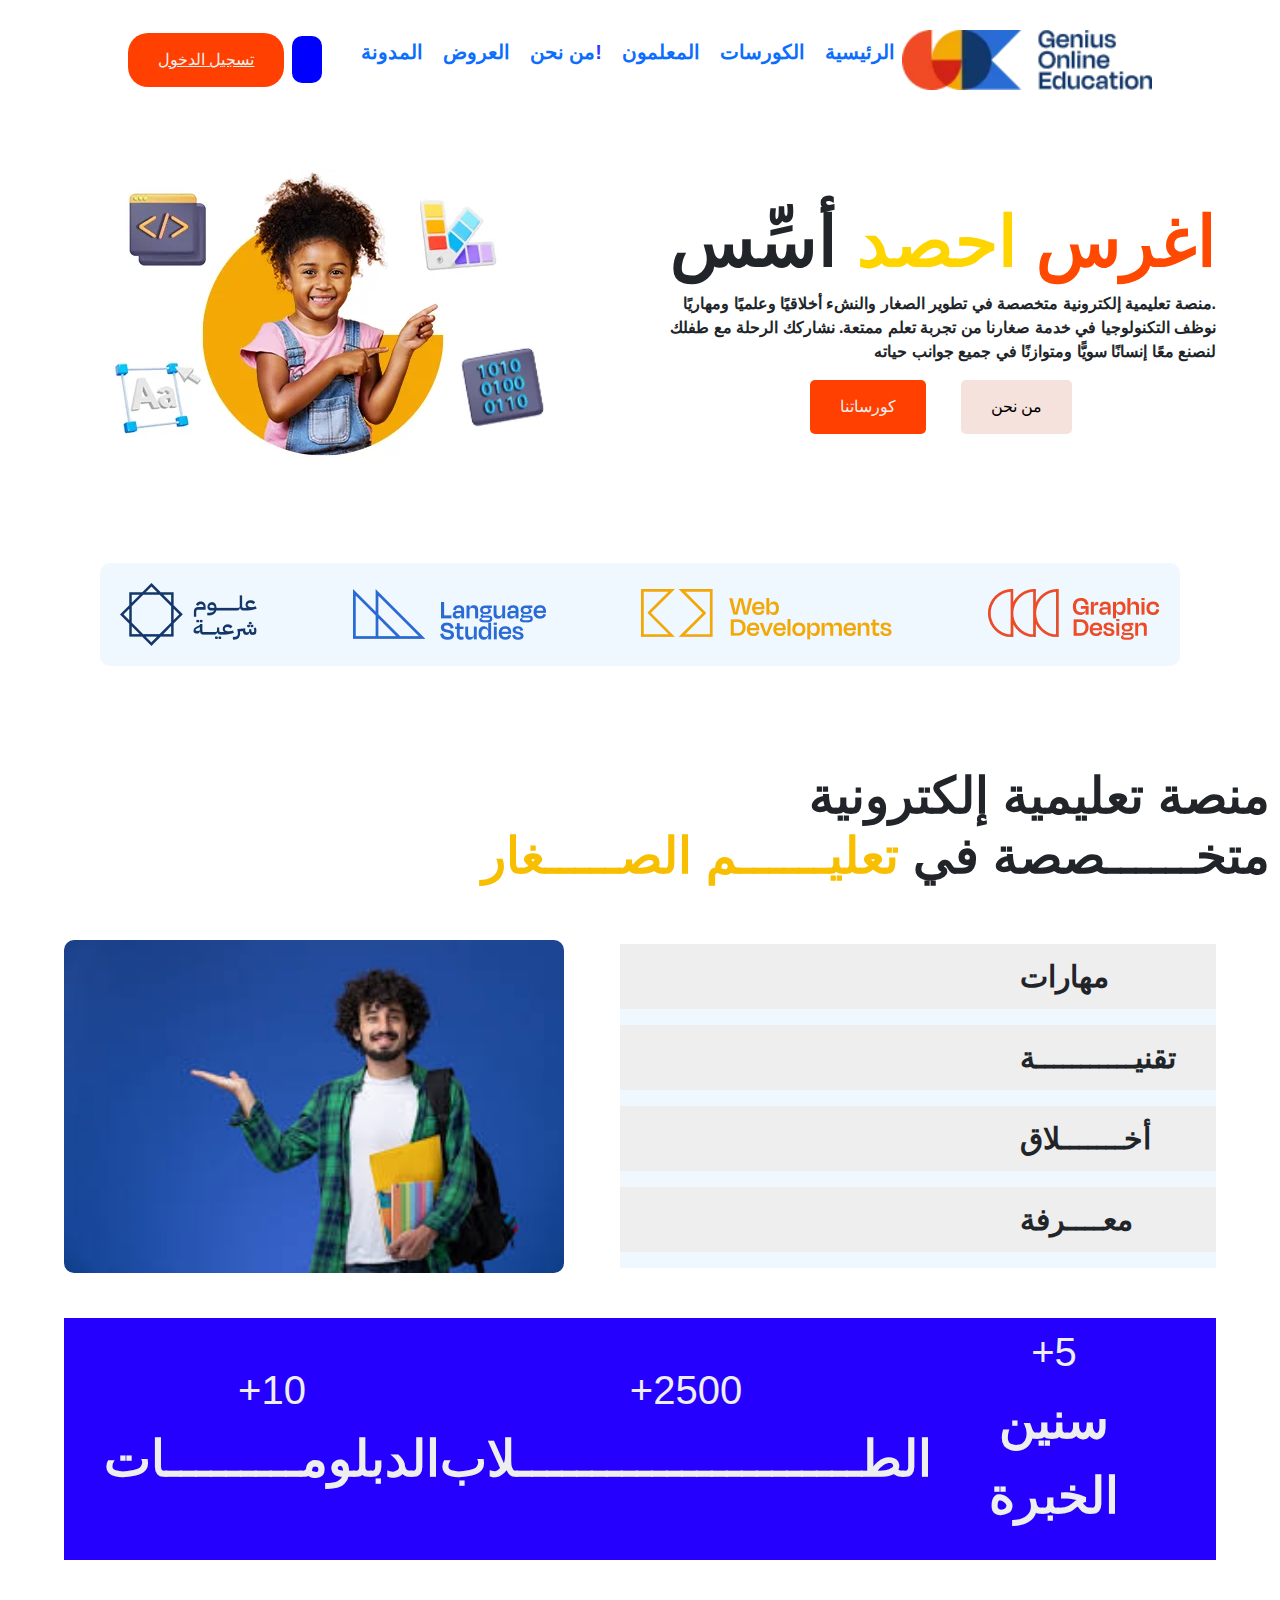
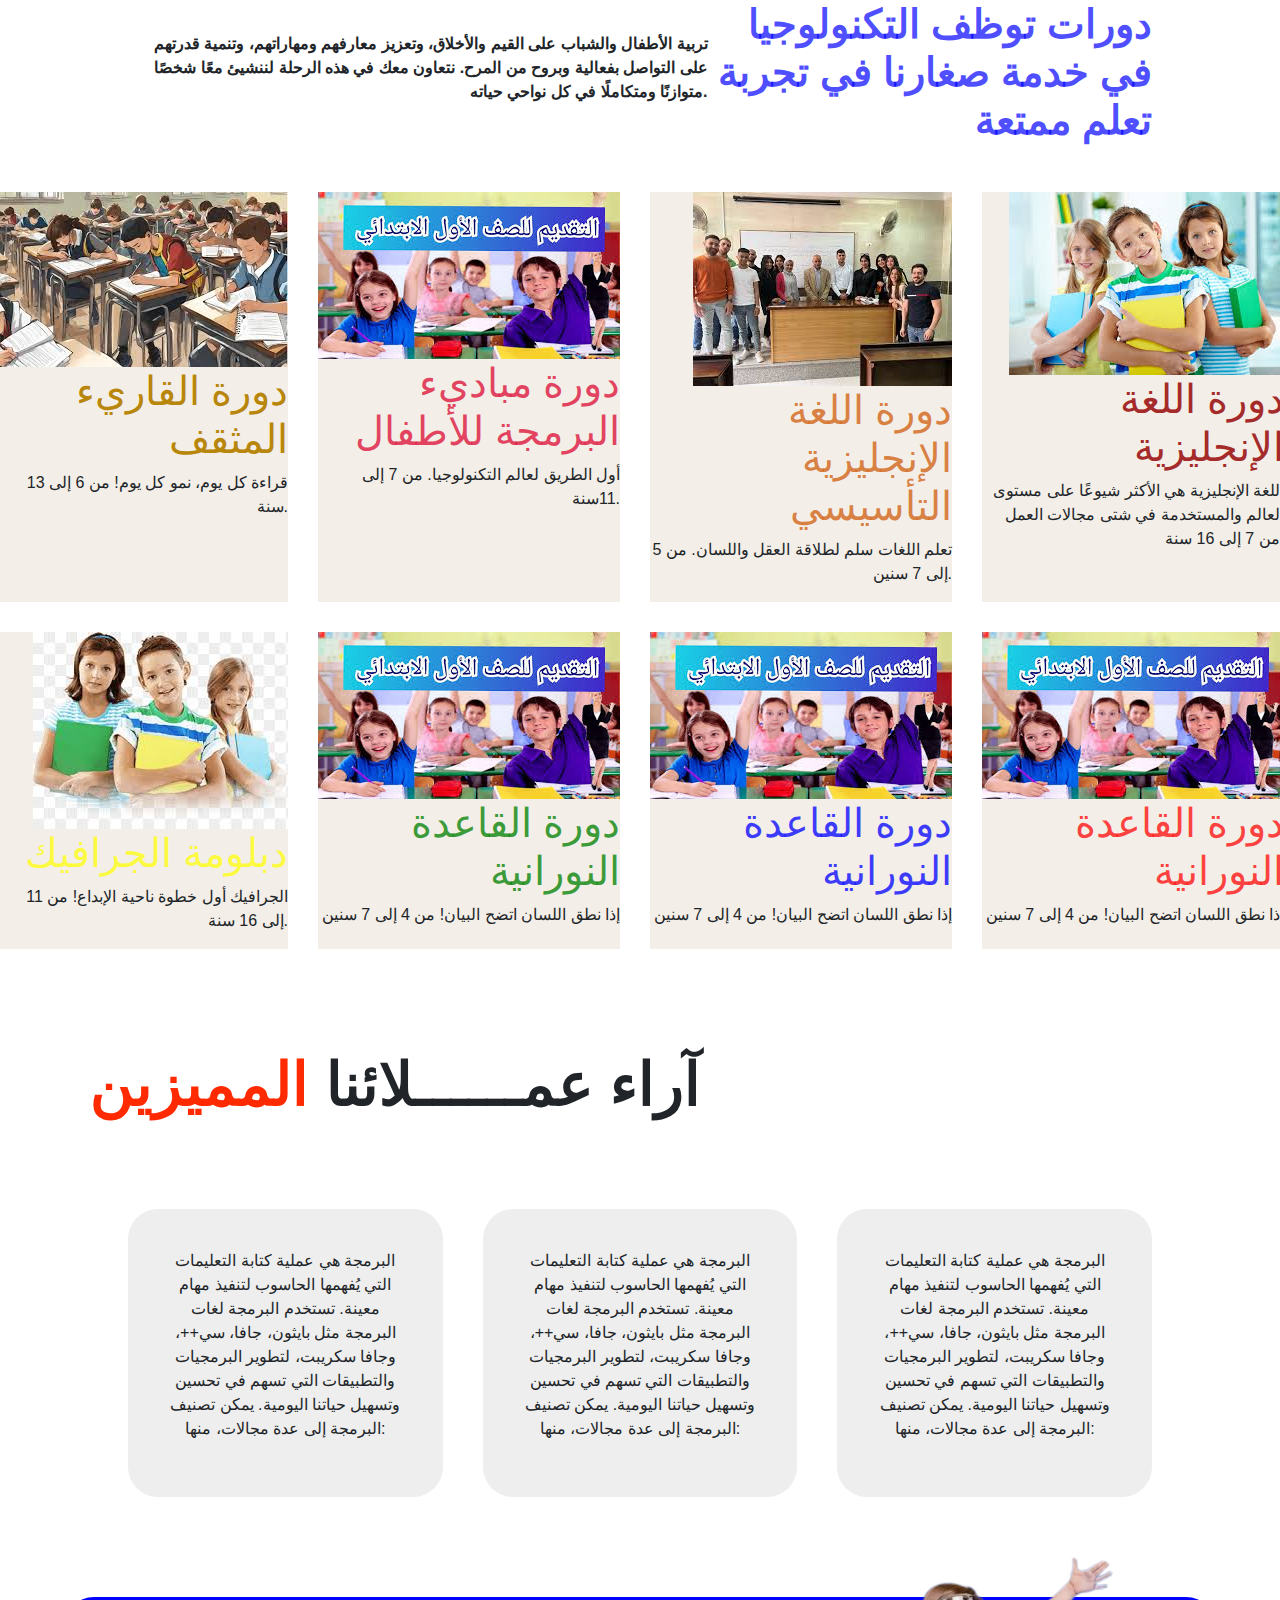
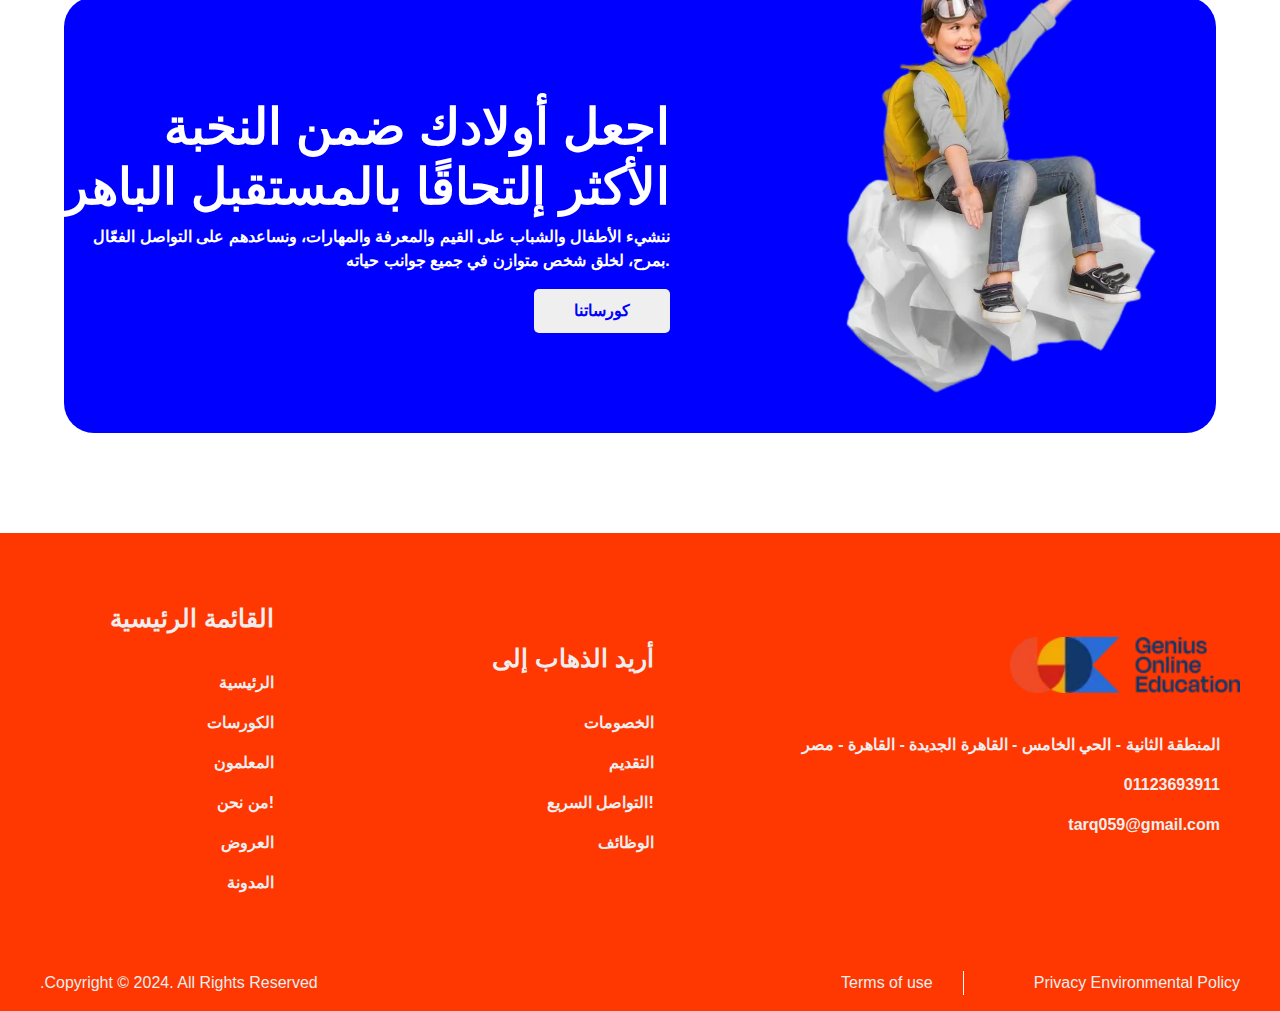
<file: index.html>
<!DOCTYPE html>
<html lang="en">
<head>
  <meta charset="UTF-8">
  <meta name="viewport" content="width=device-width, initial-scale=1.0">
<link rel="stylesheet" href="./About-projects/style.css">
<link rel="stylesheet" href="./bootstrap.css">
  <link rel="stylesheet" href="https://cdnjs.cloudflare.com/ajax/libs/font-awesome/6.6.0/css/all.min.css" integrity="sha512-Kc323vGBEqzTmouAECnVceyQqyqdsSiqLQISBL29aUW4U/M7pSPA/gEUZQqv1cwx4OnYxTxve5UMg5GT6L4JJg==" crossorigin="anonymous" referrerpolicy="no-referrer" />
  <title>Document</title>
</head>
<body>
  <!--  header start  -->
<header>

<img src="./images/image.jp.webp" alt="">
<ul>
  <li><a href="index.html">الرئيسية</a> </li>
  <li><a href="كورستي.html">الكورسات</a></li>
  <li><a href="المعلمون.html">المعلمون</a></li>
  <li><a href="من نحن!.html">من نحن</a>!</li>
  <li><a href="العروض.html">العروض</a> </li>
  <li><a href="المدونة.html">المدونة</a> </li>
</ul>
<div class="dealte">
  <i class="fa-solid fa-trash-can"></i>
</div>

<a href="./تسجيل.html" class="btn-1"style="cursor: pointer; " >تسجيل الدخول </a>

<div class="icon" style="display: none;">
  <i class="fa-solid fa-list"></i>
</div>
</header>
<!-- header end -->
 <!-- main start -->
<main>
<div class="content-1">
  <h1><span class="p3"> اغرس  </span><span class="p2">احصد</span> <span class="p1">أسِّس  </span> </h1>
  <p>منصة تعليمية إلكترونية متخصصة في تطوير الصغار والنشء أخلاقيًا وعلميًا ومهاريًا.<br> نوظف التكنولوجيا في خدمة صغارنا من تجربة تعلم ممتعة. نشاركك الرحلة مع طفلك<br> لنصنع معًا إنسانًا سويًّا ومتوازنًا في جميع جوانب حياته


  </p>
  <button class="btn-2">كورساتنا</button>
  <button class="btn-3">من نحن</button>
</div>
<img src="./images/img.clied.webp" alt="">

</main>
<!-- main end  -->

<div class="logos">
  <img src="./images/im-1.webp" alt="">
  <img src="./images/im-2.webp" alt="">
  <img src="./images/im-3.webp" alt="">
  <img src="./images/im-4.webp" alt="">
</div>
<div class="About">
  <h1> منصة تعليمية إلكترونية<br> متخــــــصصة في <span>تعليــــــم الصـــــغار </span></h1>

<div class="About-1">

  <!-- <div class="accordion"  id="accordionExample" >
    <div class="accordion-item ">
      <h2 class="accordion-header">
        <button class="accordion-button" type="button" data-bs-toggle="collapse" data-bs-target="#collapseOne" aria-expanded="true" aria-controls="collapseOne">
          مهارات
        </button>
      </h2>
      <div id="collapseOne" class="accordion-collapse collapse show" data-bs-parent="#accordionExample">
        <div class="accordion-body">
          <strong>This is the first item's accordion body.</strong> مهارت به معنای توانایی و قابلیت در انجام یک کار خاص است. این توانایی‌ها می‌توانند از طریق آموزش، تجربه، و تمرین به دست آیند. مهارت‌ها می‌توانند به دو دسته تقسیم شوند:

          مهارت‌های فنی: این‌ها شامل توانایی‌های خاص مرتبط با کارهای فنی و تخصصی هستند، مانند برنامه‌نویسی، تعمیرات فنی، یا نقاشی..
        </div>
      </div>
    </div>
    <div class="accordion-item">
      <h2 class="accordion-header">
        <button class="accordion-button collapsed" type="button" data-bs-toggle="collapse" data-bs-target="#collapseTwo" aria-expanded="false" aria-controls="collapseTwo">
          تقنيـــــــــــة
        </button>
      </h2>
      <div id="collapseTwo" class="accordion-collapse collapse" data-bs-parent="#accordionExample">
        <div class="accordion-body">
          <strong> در این زمینه، می‌توان به موارد زیر اشاره کرد.</strong>«تقنية أطفال» به نظر می‌رسد به حوزه‌ای مربوط به تکنولوژی و روش‌های استفاده از آن در زمینه مراقبت و آموزش کودکان اشاره دارد. این می‌تواند شامل انواع مختلفی از تکنولوژی‌ها و ابزارها باشد که برای بهبود فرآیندهای آموزشی، بازی‌های آموزشی، یا حتی مراقبت‌های پزشکی و بهداشتی کودکان طراحی شده‌اند.

          در این زمینه، می‌توان به موارد زیر اشاره کرد:.
        </div>
      </div>
    </div>
    <div class="accordion-item">
      <h2 class="accordion-header">
        <button class="accordion-button collapsed" type="button" data-bs-toggle="collapse" data-bs-target="#collapseThree" aria-expanded="false" aria-controls="collapseThree">
          أخـــــــلاق
        </button>
      </h2>
      <div id="collapseThree" class="accordion-collapse collapse" data-bs-parent="#accordionExample">
        <div class="accordion-body">
           اخلاق به مجموعه‌ای از اصول و ارزش‌هایی اطلاق می‌شود که رفتار فردی و اجتماعی را هدایت می‌کند و تعیین می‌کند که چه چیزی درست یا نادرست، خوب یا بد است. اخلاق به دو جنبه اصلی تقسیم می‌شود:

          اخلاق فردی: به رفتار و نگرش‌های فردی مربوط می‌شود که در زندگی روزمره فرد به کار می‌روند، مانند صداقت، امانت‌داری، و احترام به دیگران.
        </div>
      </div>
    </div>
  </div> -->
  <div class="content-2">
  <p>مهارات</p>
  <p>تقنيـــــــــــة</p>
  <p>أخـــــــلاق</p>
 <p>معــــرفة</p>
  </div>
  <img src="[data-uri]" alt="">
</div>
</div>
<div class="backgeound" >
 <div class="pq" >
  <h1>+10</h1>
  <p>الدبلومـــــــــات
 </p>
 
 </div>
 <div class="pw">
  <h1>+2500</h1>
  <p>الطـــــــــــــــــــــــلاب
 </p>
</div>
 <div class="pe">
  <h1>+5</h1>
  <p>سنين الخبرة
 </p>
 </div>
 </div>
 <div class="tarek">
  <h3>دورات توظف التكنولوجيا في خدمة صغارنا في تجربة تعلم ممتعة</h1>
  <p>تربية الأطفال والشباب على القيم والأخلاق، وتعزيز معارفهم ومهاراتهم، وتنمية قدرتهم على التواصل بفعالية وبروح من المرح. نتعاون معك في هذه الرحلة لننشيئ معًا شخصًا متوازنًا ومتكاملًا في كل نواحي حياته.

  </p>
</div>
<div class="cards">
  <div class="rows">
    <img src="./images/m10.jpeg" alt="">
    <h1 style="color: darkgoldenrod;">دورة القاريء المثقف</h1>
    <p>قراءة كل يوم، نمو كل يوم!
      من 6 إلى 13 سنة.</p>

  </div>
  <div class="rows">
    <img src="./images/m11.jpeg" alt="">
    <h1 style="color: rgba(220, 20, 60, 0.792);">دورة مباديء البرمجة للأطفال</h1>
<p>أول الطريق لعالم التكنولوجيا.
  من 7 إلى 11سنة.</p>
  </div>
  <div class="rows">
    <img src="./images/m12.jpeg" alt="">
    <h1 style="color: rgba(210, 105, 30, 0.811);">دورة اللغة الإنجليزية التأسيسي</h1>
    <p>تعلم اللغات سلم لطلاقة العقل واللسان.
      من 5 إلى 7 سنين.</p>
  
  </div>
  <div class="rows">
    <img src="./images/m13.jpeg" alt="">
   <h1 style="color: brown;">
    دورة اللغة الإنجليزية</h1>
 <p>اللغة الإنجليزية هي الأكثر شيوعًا على مستوى العالم والمستخدمة في شتى مجالات العمل
  من 7 إلى 16 سنة.</p>
  
  </div>
  <div class="rows">
    <img src="./images/m14.jpeg" alt="">
   <h1 style="color: rgba(255, 255, 0, 0.737);">دبلومة الجرافيك</h1>
   <p>الجرافيك أول خطوة ناحية الإبداع!
    من 11 إلى 16 سنة.</p>
  
  </div>
  <div class="rows">
    <img src="./images/m11.jpeg" alt="">
<h1 style="color: rgba(0, 128, 0, 0.763);">دورة القاعدة النورانية</h1>
 <p>إذا نطق اللسان اتضح البيان!
  من 4 إلى 7 سنين</p>
  
  
  </div>
  <div class="rows">
    <img src="./images/m11.jpeg" alt="">
<h1 style="color: rgba(0, 0, 255, 0.751);">دورة القاعدة النورانية</h1>
 <p>إذا نطق اللسان اتضح البيان!
  من 4 إلى 7 سنين</p>

  
  </div>
  <div class="rows">
    <img src="./images/m11.jpeg" alt="">
<h1 style="color: rgba(255, 0, 0, 0.74);">دورة القاعدة النورانية</h1>
 <p>إذا نطق اللسان اتضح البيان!
  من 4 إلى 7 سنين</p>

  
  </div>
</div>
<div class="content-4">
  <h1>آراء عمــــــلائنا <span>المميزين</span></h1>

  <div class="colmes_content">
    <div class="text">
      <p>البرمجة هي عملية كتابة التعليمات التي يُفهمها الحاسوب لتنفيذ مهام معينة. تستخدم البرمجة لغات البرمجة مثل بايثون، جافا، سي++، وجافا سكريبت، لتطوير البرمجيات والتطبيقات التي تسهم في تحسين وتسهيل حياتنا اليومية.

        يمكن تصنيف البرمجة إلى عدة مجالات، منها:</p>
    </div>
    <div class="text">
      <p>البرمجة هي عملية كتابة التعليمات التي يُفهمها الحاسوب لتنفيذ مهام معينة. تستخدم البرمجة لغات البرمجة مثل بايثون، جافا، سي++، وجافا سكريبت، لتطوير البرمجيات والتطبيقات التي تسهم في تحسين وتسهيل حياتنا اليومية.

        يمكن تصنيف البرمجة إلى عدة مجالات، منها:</p>
    </div>
    <div class="text">
      <p>البرمجة هي عملية كتابة التعليمات التي يُفهمها الحاسوب لتنفيذ مهام معينة. تستخدم البرمجة لغات البرمجة مثل بايثون، جافا، سي++، وجافا سكريبت، لتطوير البرمجيات والتطبيقات التي تسهم في تحسين وتسهيل حياتنا اليومية.

        يمكن تصنيف البرمجة إلى عدة مجالات، منها:</p>
    </div>

  </div>
</div>
<div class="background">
  <div class="text">
     <h1>اجعل أولادك ضمن النخبة <br>الأكثر
    إلتحاقًا بالمستقبل الباهر
    </h1>
    <p>ننشيء الأطفال والشباب على القيم والمعرفة والمهارات، ونساعدهم على التواصل الفعّال<br> بمرح، لخلق شخص متوازن في جميع جوانب حياته.</p>
  <button class="btn7">كورساتنا</button>
  </div>
  <img src="images/img-bol.webp" alt="">
 

</div>
<div class="footer">
  <div class="foot">
    <h3>القائمة الرئيسية</h3>
    <p>الرئيسية</p>
    <p>الكورسات</p>
    <p>المعلمون</p>
    <p>من نحن!</p>
    <p>العروض</p>
    <p>المدونة</p>
  </div>
  
  <div class="foot">
   <h3>أريد الذهاب إلى</h3>
    <p>الخصومات</p>
    <p>التقديم</p>
    <p>التواصل السريع!</p>
    <p>الوظائف</p>

  </div>
  <div class="foot">
 <img src="images/image.jp.webp" alt="">
  <p>المنطقة الثانية - الحي الخامس - القاهرة الجديدة - القاهرة - مصر <i class="fa-solid fa-location-dot"></i></p>
   <p>01123693911 <i class="fa-solid fa-phone"></i></p>
   <p>tarq059@gmail.com <i class="fa-solid fa-envelope"></i></p>
   
    <div class="icon">
      <i class="fa-brands fa-facebook"></i>
      <i class="fa-brands fa-facebook-messenger"></i>
      <i class="fa-brands fa-linkedin"></i>
    </div>
  </div>
 
  
</div>
</div>

<div class="footer_botom">
  <p>.Copyright © 2024. All Rights Reserved

  </p>
  <div class="f">
    <p class="p">Terms of use</p>
   
     <p>  Privacy Environmental Policy</p>
     
  </div>

</body>
</html>
</file>
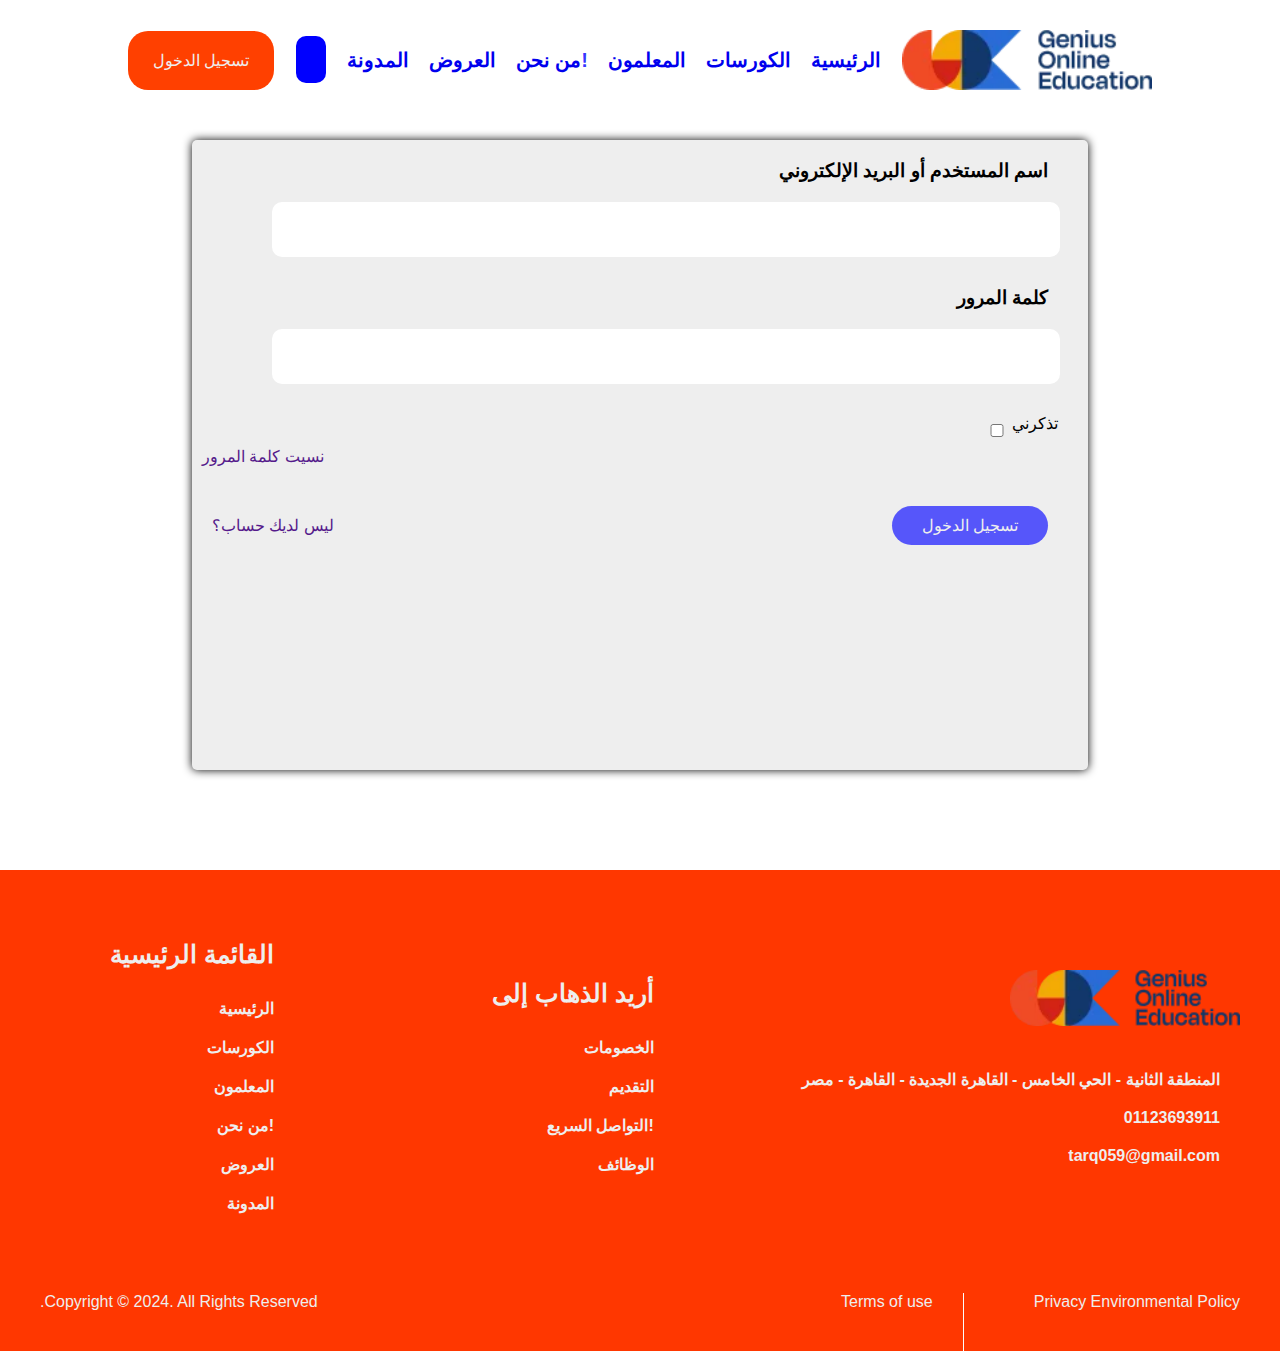
<file: تسجيل.html>
<!DOCTYPE html>
<html lang="en">
<head>
    <meta charset="UTF-8">
    <meta name="viewport" content="width=device-width, initial-scale=1.0">
    <link rel="stylesheet" href="./About-projects/تسجيل .css">
    <link rel="stylesheet" href="https://cdnjs.cloudflare.com/ajax/libs/font-awesome/6.6.0/css/all.min.css" integrity="sha512-Kc323vGBEqzTmouAECnVceyQqyqdsSiqLQISBL29aUW4U/M7pSPA/gEUZQqv1cwx4OnYxTxve5UMg5GT6L4JJg==" crossorigin="anonymous" referrerpolicy="no-referrer" />
    <title>Document</title>
</head>
<body>
    <!--  header start  -->
<header>

    <img src="./images/image.jp.webp" alt="">
    <ul>
      <li><a href="index.html">الرئيسية</a> </li>
      <li><a href="كورستي.html">الكورسات</a></li>
      <li><a href="المعلمون.html">المعلمون</a></li>
      <li><a href="من نحن!.html">من نحن</a>!</li>
      <li><a href="العروض.html">العروض</a> </li>
      <li><a href="المدونة.html">المدونة</a> </li>
    </ul>
    <div class="dealte">
      <i class="fa-solid fa-trash-can"></i>
    </div>
    
    <a href="./تسجيل.html" class="btn-1"style="cursor: pointer;">تسجيل الدخول </a>
    <div class="icon" style="display: none;">
      <i class="fa-solid fa-list"></i>
    </div>
    </header>

    <!-- header end -->
     <main>
        <div class="container">
            <h3>اسم المستخدم أو البريد الإلكتروني</h3>
            <input type="user name">
            <h3> كلمة المرور
            </h3>
            <input type="pessword">

            <!-- bewteen -->
            <div class="radio">
                <div class="input">
                    <input type="checkbox" >
                <label for="">
                    تذكرني</label>
                </div>
                <a href="">نسيت كلمة المرور</a>

                

            </div>
            <div class="buttom">
                <div class="input">
                  <a href="./تسجيل.html" class="p2">تسجيل الدخول</a>
                </div>
                <a href="">
                    ليس لديك حساب؟</a>

                

            </div>
        </div>
     </main>
     <div class="footer">
        <div class="foot">
          <h3>القائمة الرئيسية</h3>
          <p>الرئيسية</p>
          <p>الكورسات</p>
          <p>المعلمون</p>
          <p>من نحن!</p>
          <p>العروض</p>
          <p>المدونة</p>
        </div>
        
        <div class="foot">
         <h3>أريد الذهاب إلى</h3>
          <p>الخصومات</p>
          <p>التقديم</p>
          <p>التواصل السريع!</p>
          <p>الوظائف</p>
      
        </div>
        <div class="foot">
       <img src="images/image.jp.webp" alt="">
        <p>المنطقة الثانية - الحي الخامس - القاهرة الجديدة - القاهرة - مصر <i class="fa-solid fa-location-dot"></i></p>
         <p>01123693911 <i class="fa-solid fa-phone"></i></p>
         <p>tarq059@gmail.com <i class="fa-solid fa-envelope"></i></p>
         
          <div class="icon">
            <i class="fa-brands fa-facebook"></i>
            <i class="fa-brands fa-facebook-messenger"></i>
            <i class="fa-brands fa-linkedin"></i>
          </div>
        </div>
       
        
      </div>
      </div>
      
      <div class="footer_botom">
        <p>.Copyright © 2024. All Rights Reserved
      
        </p>
        <div class="f">
          <p class="p">Terms of use</p>
         
           <p>  Privacy Environmental Policy</p>
           
        </div>
      
</body>
</html>
</file>
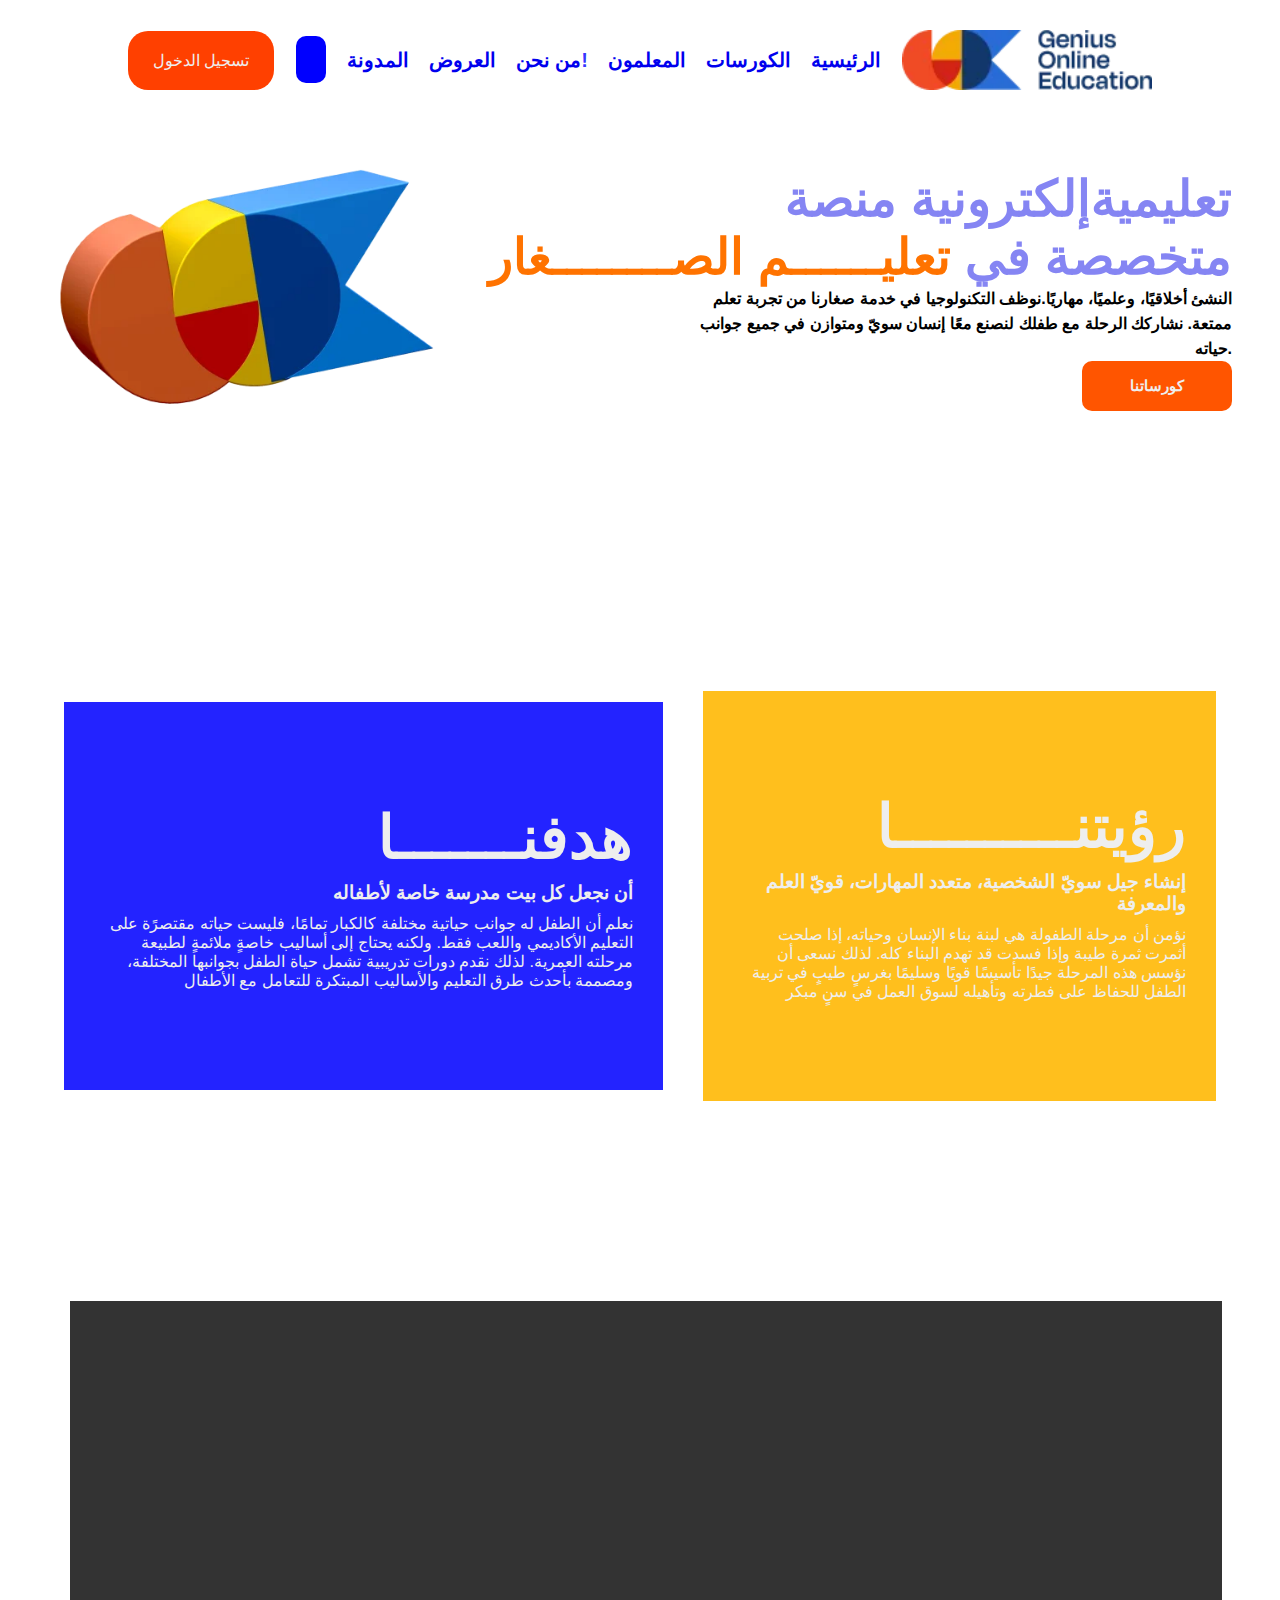
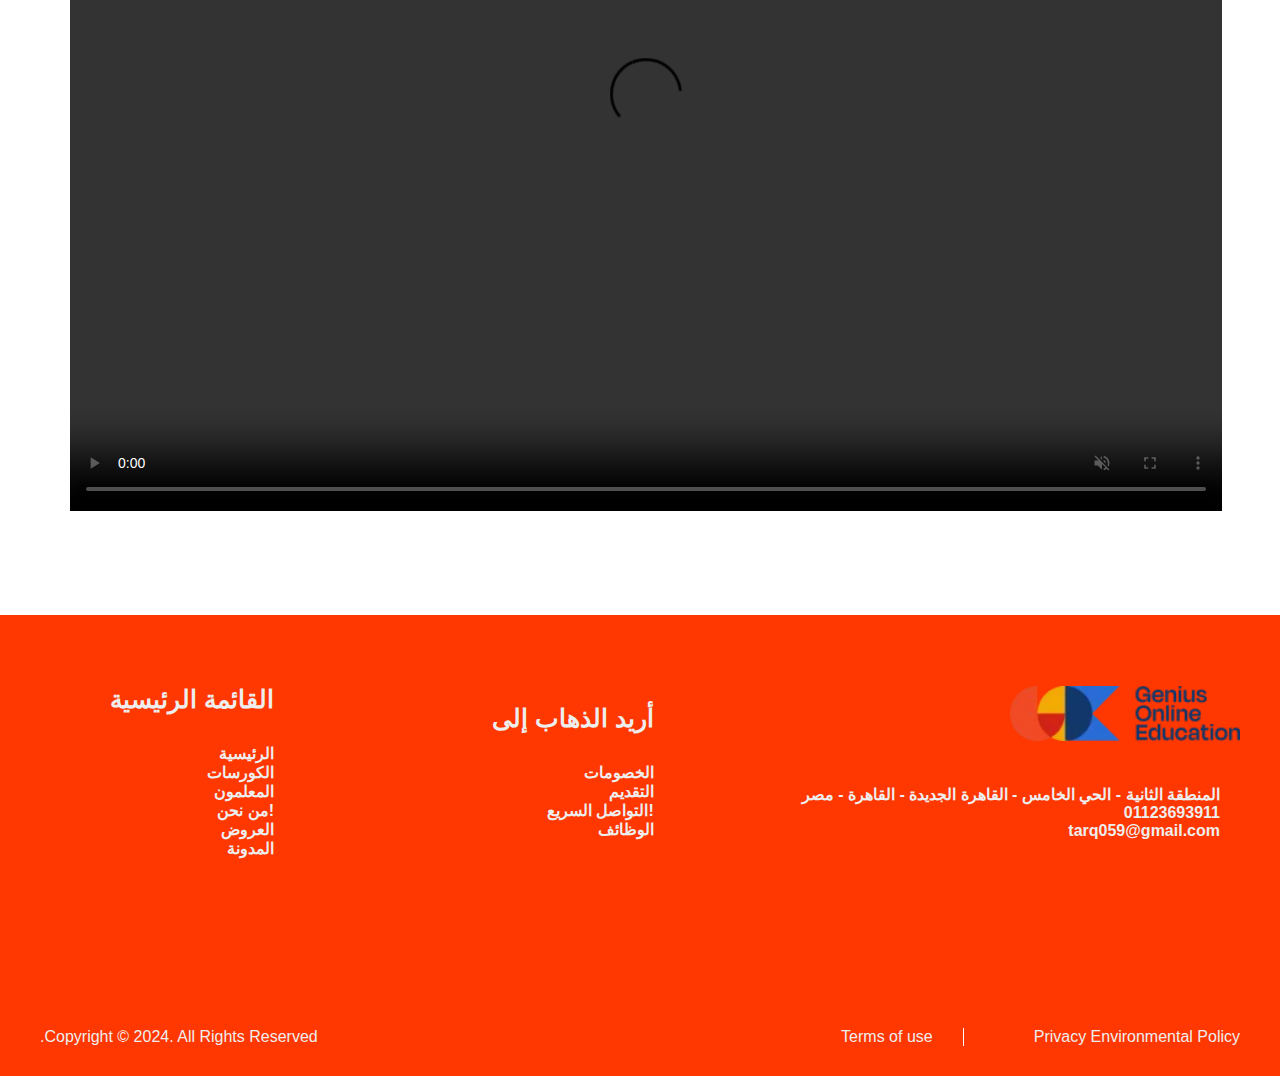
<file: من نحن!.html>
<!DOCTYPE html>
<html lang="en">
<head>
    <meta charset="UTF-8">
    <meta name="viewport" content="width=device-width, initial-scale=1.0">
    <link rel="stylesheet" href="./About-projects/من نحن!.css">
    <link rel="stylesheet" href="https://cdnjs.cloudflare.com/ajax/libs/font-awesome/6.6.0/css/all.min.css" integrity="sha512-Kc323vGBEqzTmouAECnVceyQqyqdsSiqLQISBL29aUW4U/M7pSPA/gEUZQqv1cwx4OnYxTxve5UMg5GT6L4JJg==" crossorigin="anonymous" referrerpolicy="no-referrer" />
    <title>Document</title>
</head>
<body>
 <!--  header start  -->
 <header>

    <img src="./images/image.jp.webp" alt="">
    <ul>
      <li><a href="index.html">الرئيسية</a> </li>
      <li><a href="كورستي.html">الكورسات</a></li>
      <li><a href="المعلمون.html">المعلمون</a></li>
      <li><a href="من نحن!.html">من نحن</a>!</li>
      <li><a href="العروض.html">العروض</a> </li>
      <li><a href="المدونة.html">المدونة</a> </li>
    </ul>
    <div class="dealte">
      <i class="fa-solid fa-trash-can"></i>
    </div>
    
    <a href="./تسجيل.html" class="btn-1"style="cursor: pointer;">تسجيل الدخول </a>

    <div class="icon" style="display: none;">
      <i class="fa-solid fa-list"></i>
    </div>
    </header>
    <!-- header end -->

    <main>
      <div class="content">
         <h1>   تعليميةإلكترونية منصة <br> متخصصة في <span>تعليــــــم الصــــــــغار</span></h1>
         <p>النشئ أخلاقيًا، وعلميًا، مهاريًا.نوظف التكنولوجيا في خدمة صغارنا من تجربة تعلم<br> ممتعة. نشاركك الرحلة مع طفلك لنصنع معًا إنسان سويّ ومتوازن في جميع جوانب<br> حياته.

         </p>
         <button class="btn0">كورساتنا</button>
      </div>
     <div class="imgaes">
      <img src="images/images.12.webp" alt="">
     </div>
    </main>
   <div class="cards">
    <div class="card1" >
      <h1>هدفنـــــــا</h1>
      <h3>أن نجعل كل بيت مدرسة خاصة لأطفاله</h3>
      <p>نعلم أن الطفل له جوانب حياتية مختلفة كالكبار  تمامًا، فليست حياته مقتصرًة على التعليم الأكاديمي واللعب فقط. ولكنه يحتاج إلى أساليب خاصةٍ ملائمةٍ لطبيعة مرحلته العمرية. لذلك نقدم دورات تدريبية تشمل حياة الطفل بجوانبها المختلفة، ومصممة بأحدث طرق التعليم والأساليب المبتكرة للتعامل مع الأطفال</p>
    </div>
    <div class="card2">
      <h1>رؤيتنــــــــــا</h1>
      <h3>إنشاء جيل سويّ الشخصية، متعدد المهارات، قويّ العلم والمعرفة</h3>
     <p>نؤمن أن مرحلة الطفولة هي لبنة بناء الإنسان وحياته، إذا صلحت أثمرت ثمرة طيبة وإذا فسدت قد تهدم البناء كله. لذلك نسعى أن نؤسس هذه المرحلة جيدًا تأسيسًا قويًا وسليمًا بغرسٍ طيبٍ في تربية الطفل للحفاظ على فطرته وتأهيله لسوق العمل في سنٍ مبكر</p>
    </div>
   </div>
   <div class="videos">
    <video src="https://youtu.be/XHOmBV4js_E" controls muted autoplay ></video>
   </div>
   <div class="footer">
    <div class="foot">
      <h3>القائمة الرئيسية</h3>
      <p>الرئيسية</p>
      <p>الكورسات</p>
      <p>المعلمون</p>
      <p>من نحن!</p>
      <p>العروض</p>
      <p>المدونة</p>
    </div>
    
    <div class="foot">
     <h3>أريد الذهاب إلى</h3>
      <p>الخصومات</p>
      <p>التقديم</p>
      <p>التواصل السريع!</p>
      <p>الوظائف</p>
  
    </div>
    <div class="foot">
   <img src="images/image.jp.webp" alt="">
    <p>المنطقة الثانية - الحي الخامس - القاهرة الجديدة - القاهرة - مصر <i class="fa-solid fa-location-dot"></i></p>
     <p>01123693911 <i class="fa-solid fa-phone"></i></p>
     <p>tarq059@gmail.com <i class="fa-solid fa-envelope"></i></p>
     
      <div class="icon">
        <i class="fa-brands fa-facebook"></i>
        <i class="fa-brands fa-facebook-messenger"></i>
        <i class="fa-brands fa-linkedin"></i>
      </div>
    </div>
   
    
  </div>
  </div>
  
  <div class="footer_botom">
    <p>.Copyright © 2024. All Rights Reserved
  
    </p>
    <div class="f">
      <p class="p">Terms of use</p>
     
       <p>  Privacy Environmental Policy</p>
       
    </div>
</body>
</html>
</file>
<file: About-projects/style.css>
*{
    padding: 0;
    margin: 0;
box-sizing: border-box;
font-family: sans-serif;
text-decoration: none;
list-style: none;

}
header{
    display: flex;
    justify-content: space-between;
    align-items: center;
    flex-direction: row-reverse;
    width: 80%;
    margin: auto;
    padding-top: 30px;

}
header img{
    width: 250px;

}
header ul{
    display: flex;
    gap: 20px;
    flex-direction: row-reverse;


}

header ul li{
 font-size: 20px;
 font-weight: 900;
 color: rgba(0, 0, 255, 0.806);
 font-weight: 900;


}
header ul li:hover{
color: rgba(255, 21, 0, 0.747);
text-decoration: underline;
padding-bottom: 5px;
cursor: pointer;
}
header ul li a{
 
  text-decoration: none;

}
header ul li a:hover{
  transition: 0.5s;
  padding-bottom: 20px;
  color: red;
}
header i{
    background-color: blue;
    border-radius: 10px;
    padding: 15px;
    color: aliceblue;

}
header i:hover{
   background-color: rgb(255, 179, 0);
   transition: 0.5s;

}
.btn-1{
  background-color: rgb(255, 64, 0);
 padding: 15px  30px;
 color: #eee;
 border-radius: 20px;
 border: none;

  
}
.btn-1:hover{
  background-color: rgba(0, 0, 255, 0.717);
  transition: 0.5s;
}
/* end header */

main{
    display: flex;
    justify-content: space-between;
    align-items: center;
    flex-direction: row-reverse;
    padding-top: 80px;
    width: 90%;
    margin: auto;

}
main h1{
    font-size: 70px;
    font-weight: 900;

}
main h1 .p3{
color: rgb(0, 0, 172);
}
main h1 .p2{
    color: rgb(255, 213, 0);
    }

    main h1 .p3{
        color: rgb(255, 72, 0);
        }
        .content-1 p{
            text-align: right;
            font-weight: 900;
        }
      .content-1 .btn-2 {
        background-color: rgb(255, 64, 0);
       padding: 15px 30px;
       border: none;
       
       border-radius: 5px;
       margin-left: 140px;
         color: #eee;

      }
      .content-1 .btn-2:hover{
        background-color: rgb(25, 0, 255);
       
       
      }
      .content-1 .btn-3 {
        background-color: rgba(243, 220, 213, 0.831);
       padding: 15px 30px;
       border: none;
       
       border-radius: 5px;
      margin-left: 30px;
         color: #eee;
        color: #000000;

      }
      .content-1 .btn-3:hover{
        background-color: rgb(248, 247, 252);
       
       
      }
      /* logos */
      .logos{
        display: flex;
        justify-content: space-between;
        align-items: center;
        /* width: 80%;
        margin:auto; */
        margin: 100px 100px;
        background-color: aliceblue;
        padding: 20px;
        border-radius: 10px;

      }
      .About h1{
        text-align: right;
        font-size: 50px;
        font-weight: 900;
        margin-right: 10px;

      }
      .About h1 span{
       color: rgb(248, 190, 0);

      }
      .About-1{
        display: flex;
        justify-content: space-between;
        align-items: center;
        flex-direction: row-reverse;
        width:90% ;
        margin: auto;

      }
  .content-2{
   
    background-color: aliceblue;
 margin-top: 50px;
 margin-bottom: 50px;

   
  }  .content-2 p{
   /* padding: 30px; */
   background-color: #eee;
   padding-left: 400px;  
   padding-right: 40px;  
   padding-top: 10px;  
   padding-bottom: 10px;  
   font-size: 30px;
   font-weight: 900;

   
  }
  .content-2 p:hover{
    background-color: rgb(255, 200, 0);
    cursor: pointer;
    transition: 0.5s;
  }
  .About-1 img{
    width: 500px;
    border-radius: 10px;

  }
  .backgeound{
    display: flex;
    justify-content: space-between;
    align-items: center;
        width: 90%;
        margin: auto;
color: #eee;
background-color: rgb(38, 0, 255);

padding: 10px 40px;
text-align: center;
font-size: 50px;
font-weight: 900;

  }



  .tarek {
    display: flex;
    justify-content: space-between;
    align-items: center;
    flex-direction:row-reverse;
    width: 80%;
    margin: auto;
    padding-top: 40px;
    padding-bottom: 40px;
    
  }
  .tarek h3{
    font-size: 40px;
    font-weight: 900;
    text-align: right;
    color: rgba(0, 0, 255, 0.701);

  }
  .tarek  p{
    text-align: right;
    font-weight: 900;
  }
  .cards{
    display: grid;
    grid-template-columns: repeat(4,1fr);
 
    gap: 30px;

    
  }
  .cards .rows{
   
    background-color:rgb(243, 238, 231);
    text-align: right;



  }
  .cards .rows h1 p{
    padding: 10px;
  }

  /* .... */
  .content-4 h1{
    margin-left: 90px;
    font-size: 60px;
    font-weight: 900;
    padding-top: 100px;

  }
  .content-4 h1 span{
    color:rgb(255, 42, 0);
  }
  .colmes_content{
    display: grid;
    grid-template-columns: repeat(3,1fr);
    gap: 40px;
    width: 80%;
    margin: auto;
    padding-top: 80px;
    text-align: center;
  

  }
  .colmes_content .text{
    background-color: #eee;
    padding: 40px;
  
border-radius: 30px;
  }
  /* ..... */
  .background{
    display: flex;
    justify-content: space-between;
    align-items: center;
    background-color: blue;
    color: white;
  width: 90%;
  margin: auto;
  margin-top: 100px;

border-radius: 30px;

  }
  .background .text{
   text-align: right;

  }
  .background .text h1{
    font-size: 50px;
    font-weight: 900;

  }
  .background .text p{
    font-weight: 900;

  }
  .background img{
    padding-right: 60px;
    position: relative;
    bottom: 40px;
  }
  .btn7{
    padding: 10px 40px;
    border-radius: 5px;
    border: none;
    color: blue;
    font-weight: 900;
  }
  .footer{
    display: flex;
    justify-content: space-between;
    align-items: center;
    margin-top: 100px;
       padding-top: 50px;
       padding-bottom: 40px;

    background-color: rgb(255, 55, 0);

  }
  .footer .foot{
    /* width: 80%; */
    text-align: right;
    padding: 20px 40px;
    color: #eee;
 

  }
  .footer .foot h3{
    padding-bottom: 30px;
    font-size: 25px;
  padding-left: 70px;
    font-weight: 900;

  }
  .footer .foot  p{
    font-weight: 900;

  }
  .footer .foot  p i{
    padding-left: 20px;
  }
  .footer .foot img{
    padding-bottom: 40px;
    width: 230px;
  }
  .footer .foot .icon i{
    padding: 10px 20px;
  }
  .footer_botom{
    width: 100%;

    display: flex;
    justify-content: space-between;
    align-items: center;
      color: #eee;
      background-color: rgb(255, 55, 0);

  }
  .footer_botom .f{
    display: flex;
   gap: 30px;
   padding-right: 40px;
 
  }
  .footer_botom .f .p{
       border-right: solid 1px rgb(253, 253, 253);
        padding-right: 30px;
  }
  .footer_botom p{
    padding-left: 40px;
  }

@media (max-width:776px) {  

  ul li{
    display: none;

  }
  .dealte i {
    display: none;
  }
  .btn-1{
    display: none;
  }
  .icon i{
    font-size: 40px;

  }
  main{
   display: grid;
   grid-template-columns: repeat(1fr);
  }
  main h1{
    text-align: center;
    font-size: 100px;

  }
  main .content-1 p {
    text-align: center;
    font-size: 20px;
    font-weight: 900;

  }
  main .content-1 button{
    margin-right: 150px;
  }
  main img{
    width: 700px;
    /* padding-right: 100px; */
  }
  .logos{
    display: grid;
    grid-template-columns: repeat(2,1fr);
    margin-right: 100px;
  }
  .About h1{
    text-align: center;
  }
  .About-1 {
    display: grid;
    grid-template-columns: repeat(1fr);

  }
  .About-1 .content-2 {
margin-right: 15px;
  }
  .About-1 img{
    margin-right: 20px;
    margin-bottom: 100px;
    width: 700px;
    
  }
  .backgeound{
    display: grid;
    grid-template-columns: repeat(1fr);
   width: 50%;
   text-align: center;
  }
  .backgeound p  {
    padding-bottom: 100px;
  }
  .tarek {
    display: grid;
    grid-template-columns: repeat(1fr);
    padding: 40px 20px;
  }
  .tarek  h3{
    padding-bottom: 30px;
  }
  .cards{
    display: grid;
    grid-template-columns: repeat(1,1fr);
    padding: 20px 30px;
  }
  .cards img{
    width: 100%;
    
  }
  .cards h1{
    font-size: 50px;



  }
 .colmes_content{
    display: grid;
    grid-template-columns: repeat(1,1fr);
  }
  .background {
    display: grid;
    grid-template-columns: repeat(1,1fr);
    flex-direction: column-reverse;

  }
  .background .text {
    margin-right: 30px;
    text-align: center;
    padding: 40px 20px;
  }
   .background img{
    margin-left: 130px;
    padding:40px 30px;
   }
.footer{
  /* display: grid;
  grid-template-columns: repeat(2,1fr); */
 display: flex;
 flex-wrap: wrap;
 width: 100%;

justify-content: center;
align-items: center;
flex-direction: row-reverse;
  
}
}
@media screen and (min-width:797px) and (max-width:992) {

  body{
    background-color: red;
  }
  ul li{
    display: none;

  }
  .dealte i {
    display: none;
  }
  .icon{
    display: block;
  }
  .btn-1{
    display: none;
  }
  .icon i{
    font-size: 40px;

  }
}
</file>
<file: About-projects/تسجيل .css>
*{
    padding: 0;
    margin: 0;
box-sizing: border-box;
font-family: sans-serif;
text-decoration: none;
list-style: none;

}
header{
    display: flex;
    justify-content: space-between;
    align-items: center;
    flex-direction: row-reverse;
    width: 80%;
    margin: auto;
    padding-top: 30px;
padding-bottom: 50px;
}
header img{
    width: 250px;

}
header ul{
    display: flex;
    gap: 20px;
    flex-direction: row-reverse;


}

header ul li{
 font-size: 20px;
 font-weight: 900;
 color: rgba(0, 0, 255, 0.806);
 font-weight: 900;


}
header ul li:hover{
color: rgba(255, 21, 0, 0.747);
text-decoration: underline;
padding-bottom: 5px;
cursor: pointer;
}
header ul li a{
 
  text-decoration: none;

}
header ul li a:hover{
  transition: 0.5s;
  padding-bottom: 20px;
  color: red;
}
header i{
    background-color: blue;
    border-radius: 10px;
    padding: 15px;
    color: aliceblue;

}
header i:hover{
   background-color: rgb(255, 179, 0);
   transition: 0.5s;

}
.btn-1{
    background-color: rgb(255, 64, 0);
   padding: 20px  25px;
   color: #eee;
   border-radius: 20px;
   border: none;

    
}
.btn-1:hover{
    background-color: rgba(0, 0, 255, 0.717);
    transition: 0.5s;
}
/* end header */

/* main strat */
.container{
    width: 70%;
    margin: auto;
    
    height: 70vh;
    background-color: #eee;
    box-shadow: 0 0 10px  0;
    border-radius: 5px;
    padding-right: 20px;
}
.container input{
    width: 90%;
    padding: 20px 5px;
    margin: 10px 80px;
 border-radius: 10px;
 border: none;

}
.container h3{
    text-align: right;
    margin-right: 20px;
    padding-top: 20px;
    margin-bottom: 10px;
  
}
.radio{
    padding: 20px 10px;
}
.input{
    display: flex;
    
    
}
.input input{
margin-left: 750px;
margin-right: -30px;


}

.buttom{
    display: flex;
justify-content: space-between;
align-items: center;
flex-direction: row-reverse;
margin-top: 20px;
margin-left: 20px;
margin-right: 20px;

}
.buttom .p2{
    background-color: rgba(62, 62, 252, 0.866);
    color: #eee;
    padding: 10px 30px;
   border-radius: 30px;

}
.footer{
    display: flex;
    justify-content: space-between;
    align-items: center;
    margin-top: 100px;
       padding-top: 50px;
       padding-bottom: 40px;

    background-color: rgb(255, 55, 0);

  }
  .footer .foot{
    /* width: 80%; */
    text-align: right;
    padding: 20px 40px;
    color: #eee;
    padding-bottom: 20px;
 

  }
  .foot{
    
  }
  .footer .foot h3{
    padding-bottom: 30px;
    font-size: 25px;
  padding-left: 70px;
    font-weight: 900;

  }
  .footer .foot  p{
    font-weight: 900;
    padding-bottom:20px !important;
  }
  .footer .foot  p i{
    padding-left: 20px;
  }
  .footer .foot img{
    padding-bottom: 40px;
    width: 230px;
  }
  .footer .foot .icon i{
    padding: 10px 20px;
  }
  .footer_botom{
    width: 100%;

    display: flex;
    justify-content: space-between;
    align-items: center;
      color: #eee;
      background-color: rgb(255, 55, 0);

  }
  .footer_botom .f{
    display: flex;
   gap: 30px;
   padding-right: 40px;
 
  }
  .footer_botom .f .p{
       border-right: solid 1px rgb(253, 253, 253);
        padding-right: 30px;
  }
  .footer_botom p{
    padding-left: 40px;
    padding-bottom: 40px;
  }
</file>
<file: About-projects/من نحن!.css>
*{
    padding: 0;
    margin: 0;
box-sizing: border-box;
font-family: sans-serif;
text-decoration: none;
list-style: none;

}
header{
 display: flex;
 justify-content: space-between;
 align-items: center;
    flex-direction: row-reverse;
    width: 80%;
    margin: auto;
    padding-top: 30px;

}
header img{
    width: 250px;

}
header ul{
    display: flex;
    gap: 20px;
    flex-direction: row-reverse;


}

header ul li{
 font-size: 20px;
 font-weight: 900;
 color: rgba(0, 0, 255, 0.806);
 font-weight: 900;


}
header ul li:hover{
color: rgba(255, 21, 0, 0.747);
text-decoration: underline;
padding-bottom: 5px;
cursor: pointer;
}
header ul li a{
 
  text-decoration: none;

}
header ul li a:hover{
  transition: 0.5s;
  padding-bottom: 20px;
  color: red;
}
header i{
    background-color: blue;
    border-radius: 10px;
    padding: 15px;
    color: aliceblue;

}

header i:hover{
   background-color: rgb(255, 179, 0);
   transition: 0.5s;

}
.btn-1{
    background-color: rgb(255, 64, 0);
   padding: 20px  25px;
   color: #eee;
   border-radius: 20px;
   border: none;

    
}
.btn-1:hover{
    background-color: rgba(0, 0, 255, 0.717);
    transition: 0.5s;
}
/* end header */

/* main start */
main  {
 display: flex;
 justify-content: space-between;
 align-items: center;
 flex-direction: row-reverse;
 text-align: right;
 padding: 4rem 3rem;
 
 
}
main .content h1{
    font-size: 50px;
    font-weight: 900;
   
    color: rgb(133, 133, 243);
    
}
main .content h1 span{
    color: rgb(255, 115, 0);
}
main .content p{
    line-height: 25px;
    font-weight: 900;

}
main .content .btn0{
    padding: 1rem 3rem;
   border-radius: 10px;
    background-color: rgb(255, 85, 0);
    border: none;
    color:#eee;
    font-size: 15px;
    font-weight: 900;


}
main .content .btn0:hover{
    background-color: blue;
  transition: 0.5s;
}
main  .imgaes img{
    width: 400px;

}
/* main end */
/* start cards */
.cards{
    display: flex;
    justify-content: space-between;
    align-items: center;
    width: 90%;
    margin: auto;
    text-align: center;
    height: 90vh;
gap: 40px;

}
.cards .card1{
    background-color: rgba(0, 0, 255, 0.864);
    color: #eee;
    padding: 100px 30px;
    margin-top: 100px;
    margin-bottom: 100px;
    text-align: right;

}
.cards .card1 h1{
  font-size: 60px;
  padding-bottom: 10px;
}
.cards .card1 h3{
    padding-bottom: 10px;
    font-weight: 800;
}
.cards .card2 h1{
    font-size: 60px;
    padding-bottom: 10px;
  }
  .cards .card2 h3{
      padding-bottom: 10px;
      font-weight: 800;
  }
.cards .card2{
    background-color: rgba(255, 183, 0, 0.885);
    color: #eee;
    padding: 100px 30px;
    margin-top: 100px;
    margin-bottom: 100px;
    text-align: right;

}
/* end cards */

/* videos start */

.videos video{
 width: 90%;
 height:90vh;
margin-left: 70px;

}

/* videos end  */


/*  start footer */
.footer{
    display: flex;
    justify-content: space-between;
    align-items: center;
    margin-top: 100px;
       padding-top: 50px;
       padding-bottom: 150px;

    background-color: rgb(255, 55, 0);

  }
  .footer .foot{
    /* width: 80%; */
    text-align: right;
    padding: 20px 40px;
    color: #eee;
 

  }
  .footer .foot h3{
    padding-bottom: 30px;
    font-size: 25px;
  padding-left: 70px;
    font-weight: 900;

  }
  .footer .foot  p{
    font-weight: 900;

  }
  .footer .foot  p i{
    padding-left: 20px;
  }
  .footer .foot img{
    padding-bottom: 40px;
    width: 230px;
  }
  .footer .foot .icon i{
    padding: 10px 20px;
  }
  .footer_botom{
    width: 100%;

    display: flex;
    justify-content: space-between;
    align-items: center;
      color: #eee;
      background-color: rgb(255, 55, 0);
 padding-bottom: 30px;
  }
  .footer_botom .f{
    display: flex;
   gap: 30px;
   padding-right: 40px;
 
  }
  .footer_botom .f .p{
       border-right: solid 1px rgb(253, 253, 253);
        padding-right: 30px;
  }
  .footer_botom p{
    padding-left: 40px;
  }
</file>
